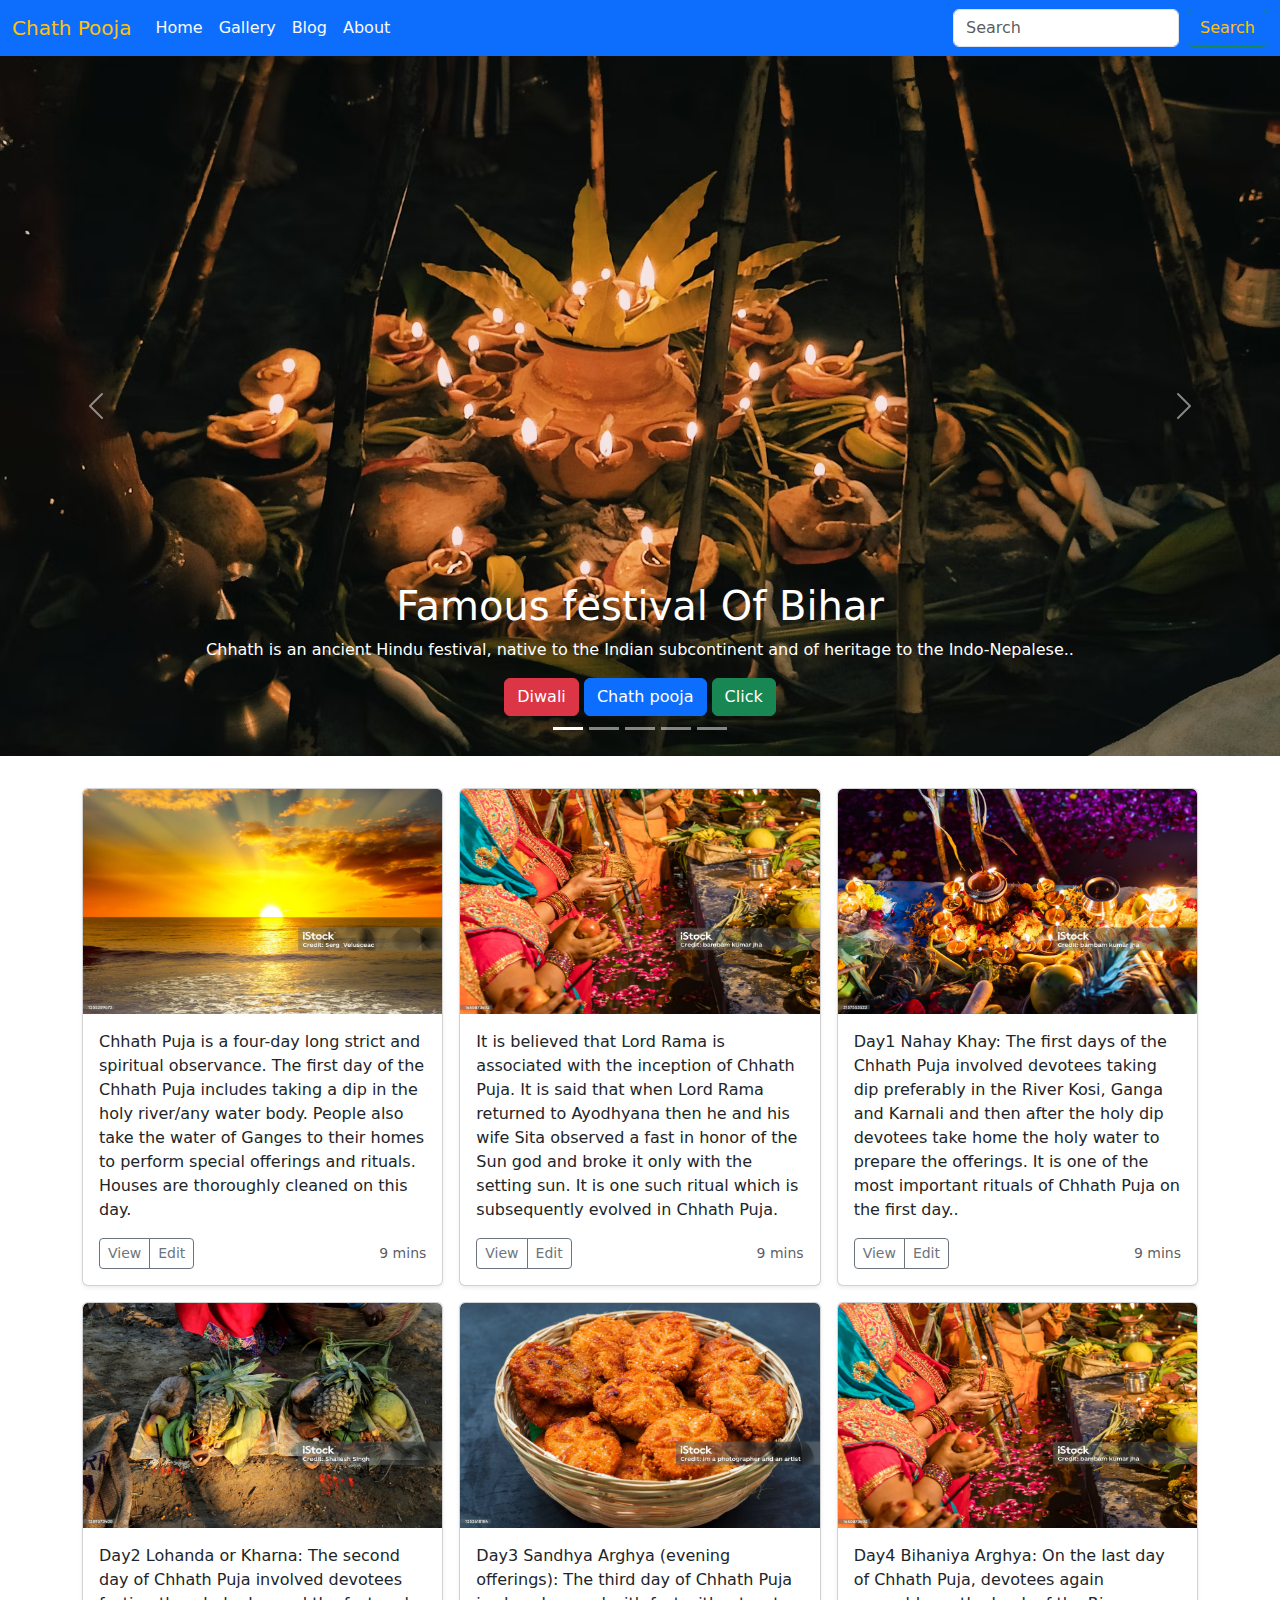
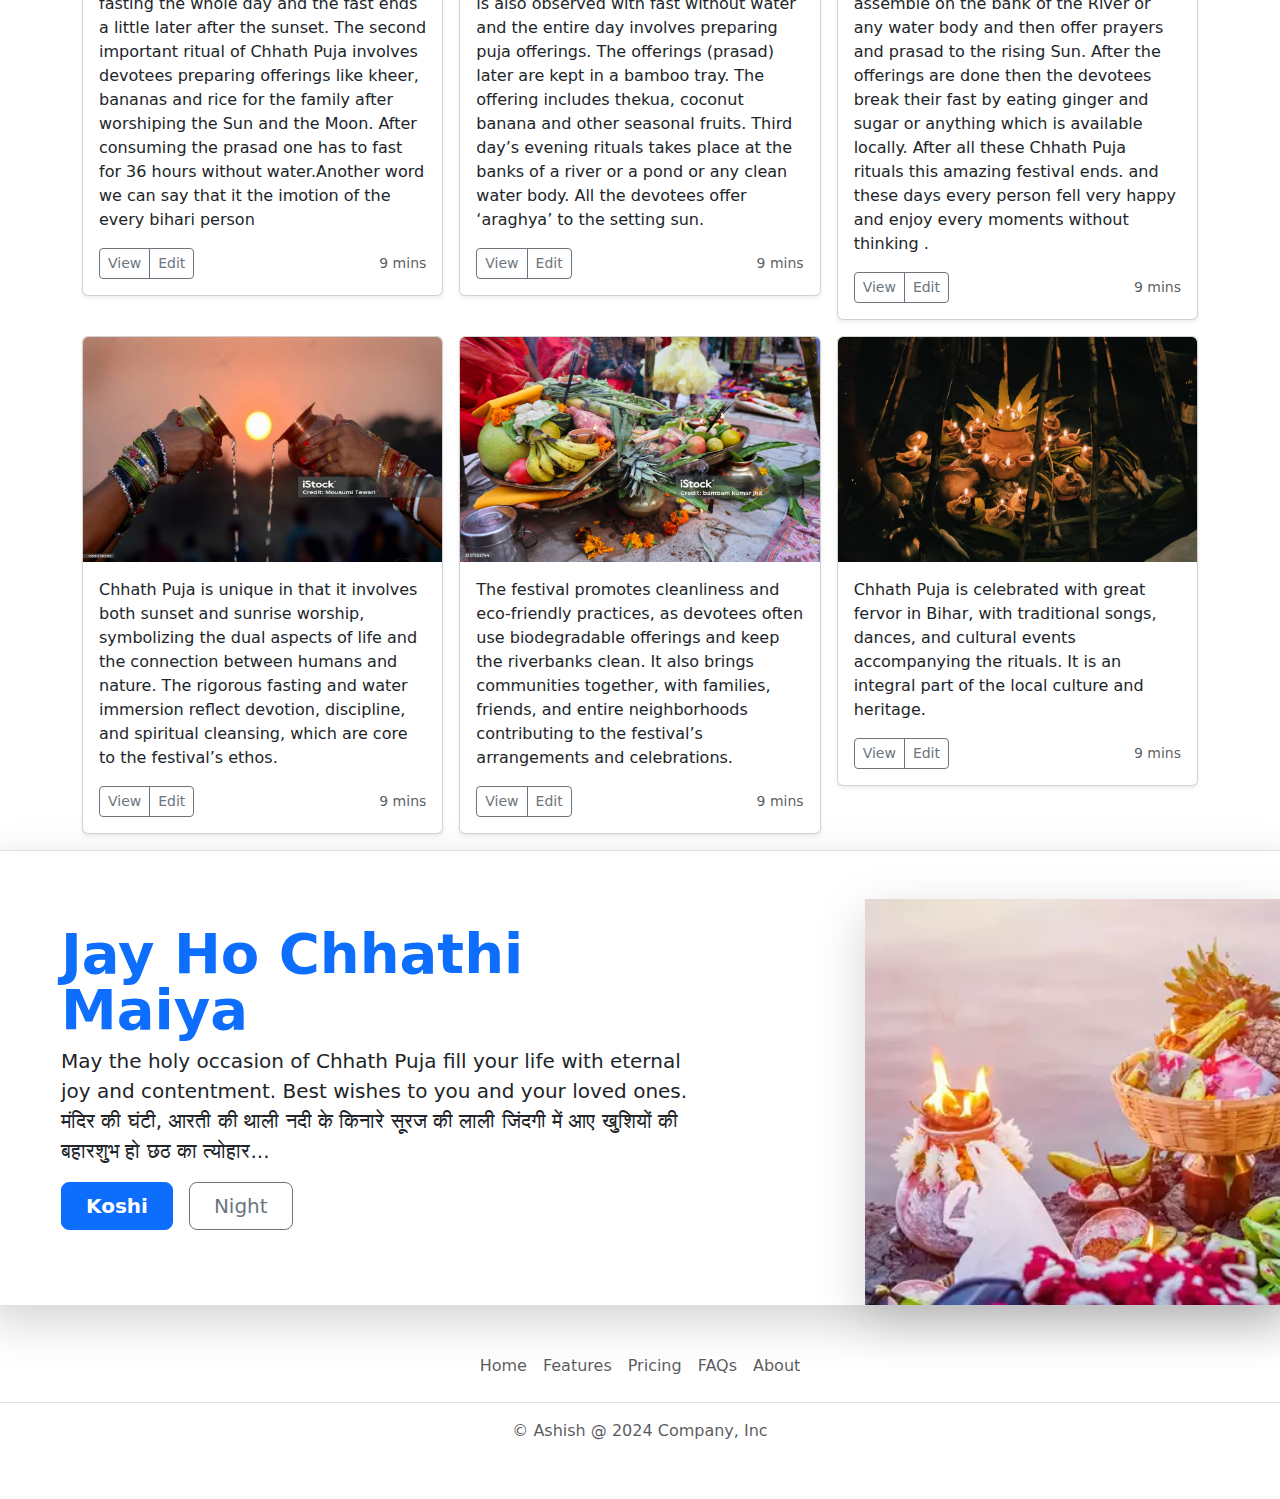
<file: index.html>
<!doctype html>
<html lang="en">

<head>
    <meta charset="utf-8">
    <meta name="viewport" content="width=device-width, initial-scale=1">
    <title>Chhth Pooja</title>
    <link href="https://cdn.jsdelivr.net/npm/bootstrap@5.3.3/dist/css/bootstrap.min.css" rel="stylesheet"
        integrity="sha384-QWTKZyjpPEjISv5WaRU9OFeRpok6YctnYmDr5pNlyT2bRjXh0JMhjY6hW+ALEwIH" crossorigin="anonymous">
    <link rel="stylesheet" href="style.css">
</head>

<body>
    <nav class="navbar navbar-expand-lg  bg-primary ">
        <div class="container-fluid  ">
            <a class="navbar-brand text-warning" href="#">Chath Pooja</a>
            <button class="navbar-toggler" type="button" data-bs-toggle="collapse"
                data-bs-target="#navbarSupportedContent" aria-controls="navbarSupportedContent" aria-expanded="false"
                aria-label="Toggle navigation">
                <span class="navbar-toggler-icon"></span>
            </button>
            <div class="collapse navbar-collapse" id="navbarSupportedContent">
                <ul class="navbar-nav me-auto mb-2 mb-lg-0">
                    <li class="nav-item">
                        <a class="nav-link active text-light " aria-current="page" href="#">Home</a>
                    </li>
                    <li class="nav-item">
                        <a class="nav-link text-light " href="gallery.html">Gallery</a>
                    </li>
                    <li class="nav-item">
                        <a class="nav-link text-light " href="#">Blog</a>
                    </li>
                    <li class="nav-item">
                        <a class="nav-link text-light " href="about.html">About</a>
                    </li>


                </ul>
                <form class="d-flex" role="search">
                    <input class="form-control me-2" type="search" placeholder="Search" aria-label="Search">
                    <button class="btn btn-outline-success text-warning" type="submit">Search</button>
                </form>
            </div>
        </div>
    </nav>


    <div id="carouselExampleCaptions" class="carousel slide">
        <div class="carousel-indicators">
            <button type="button" data-bs-target="#carouselExampleCaptions" data-bs-slide-to="0" class="active"
                aria-current="true" aria-label="Slide 1"></button>
            <button type="button" data-bs-target="#carouselExampleCaptions" data-bs-slide-to="1"
                aria-label="Slide 2"></button>
            <button type="button" data-bs-target="#carouselExampleCaptions" data-bs-slide-to="2"
                aria-label="Slide 3"></button>
            <button type="button" data-bs-target="#carouselExampleCaptions" data-bs-slide-to="3"
                aria-label="Slide 4"></button>
            <button type="button" data-bs-target="#carouselExampleCaptions" data-bs-slide-to="4"
                aria-label="Slide 5"></button>
        </div>

        <div class="carousel-inner">
            <div class="carousel-item active">
                <img src="Koshi.avif" class="d-block w-100" alt="..." width="400" height="700">
                <div class="carousel-caption d-none d-md-block">
                    <h1>Famous festival Of Bihar</h1>
                    <p>Chhath is an ancient Hindu festival, native to the Indian subcontinent and of heritage to the
                        Indo-Nepalese..</p>
                    <button class="btn btn-danger">Diwali</button>
                    <button class="btn btn-primary">Chath pooja</button>
                    <button class="btn btn-success">Click</button>
                </div>

            </div>

            <div class="carousel-item">
                <img src="Chath_pooja7.avif" class="d-block w-100" alt="..." width="400" height="700">
                <div class="carousel-caption d-none d-md-block">
                    <h1>Famous festival Of Bihar</h1>
                    <p>Chhath is an ancient Hindu festival, native to the Indian subcontinent and of heritage to the
                        Indo-Nepalese.</p>
                </div>
            </div>
            <div class="carousel-item">
                <img src="sun_rise.jpg" class="d-block w-100" alt="..." width="400" height="700">
                <div class="carousel-caption d-none d-md-block">
                    <h1>Famous festival Of Bihar</h1>
                    <p>Chhath is an ancient Hindu festival, native to the Indian subcontinent and of heritage to the
                        Indo-Nepalese.</p>
                </div>
            </div>
            <div class="carousel-item">
                <img src="Thekuaa.jpg" class="d-block w-100" alt="..." width="400" height="700">
                <div class="carousel-caption d-none d-md-block">
                    <h1>Famous festival Of Bihar</h1>
                    <p>Chhath is an ancient Hindu festival, native to the Indian subcontinent and of heritage to the
                        Indo-Nepalese..</p>
                </div>
            </div>
            <div class="carousel-item">
                <img src="Chath_pooja4.avif" class="d-block w-100" alt="..." width="400" height="700">
                <div class="carousel-caption d-none d-md-block">
                    <h1>Famous festival Of Bihar</h1>
                    <p>Chhath is an ancient Hindu festival, native to the Indian subcontinent and of heritage to the
                        Indo-Nepalese..</p>
                </div>
            </div>
            <div class="carousel-item">
                <img src="Chath_pooja2.avif" class="d-block w-100" alt="..." width="400" height="700">
                <div class="carousel-caption d-none d-md-block">
                    <h1>Famous festival Of Bihar</h1>
                    <p>Chhath is an ancient Hindu festival, native to the Indian subcontinent and of heritage to the
                        Indo-Nepalese..</p>
                </div>
            </div>
        </div>
        <button class="carousel-control-prev" type="button" data-bs-target="#carouselExampleCaptions"
            data-bs-slide="prev">
            <span class="carousel-control-prev-icon" aria-hidden="true"></span>
            <span class="visually-hidden">Previous</span>
        </button>
        <button class="carousel-control-next" type="button" data-bs-target="#carouselExampleCaptions"
            data-bs-slide="next">
            <span class="carousel-control-next-icon" aria-hidden="true"></span>
            <span class="visually-hidden">Next</span>
        </button>
    </div>

    <div class="container">
        <div class="row row-cols-1 row-cols-sm-2 row-cols-md-3 g-3 my-3">
            <div class="col">
                <div class="card shadow-sm" id="picture1">
                    <img class="bd-placeholder-img card-img-top" width="100%" height="225" src="sun_rise.jpg">

                    <div class="card-body">
                        <p class="card-text">Chhath Puja is a four-day long strict and spiritual observance. The first
                            day of the Chhath Puja includes taking a dip in the holy river/any water body. People also
                            take the water of Ganges to their homes to perform special offerings and rituals. Houses are
                            thoroughly cleaned on this day. </p>
                        <div class="d-flex justify-content-between align-items-center">
                            <div class="btn-group">
                                <button type="button" class="btn btn-sm btn-outline-secondary">View</button>
                                <button type="button" class="btn btn-sm btn-outline-secondary">Edit</button>
                            </div>
                            <small class="text-body-secondary">9 mins</small>
                        </div>
                    </div>
                </div>
            </div>
            <div class="col">
                <div class="card shadow-sm " id="picture1">
                    <img class="bd-placeholder-img card-img-top" width="100%" height="225" src="Chath_pooja2.avif">

                    <div class="card-body">
                        <p class="card-text">It is believed that Lord Rama is associated with the inception of Chhath
                            Puja. It is said that when Lord Rama returned to Ayodhyana then he and his wife Sita
                            observed a fast in honor of the Sun god and broke it only with the setting sun. It is one
                            such ritual which is subsequently evolved in Chhath Puja.</p>
                        <div class="d-flex justify-content-between align-items-center">
                            <div class="btn-group">
                                <button type="button" class="btn btn-sm btn-outline-secondary">View</button>
                                <button type="button" class="btn btn-sm btn-outline-secondary">Edit</button>
                            </div>
                            <small class="text-body-secondary">9 mins</small>
                        </div>
                    </div>
                </div>
            </div>
            <div class="col">
                <div class="card shadow-sm" id="picture1">
                    <img class="bd-placeholder-img card-img-top" width="100%" height="225" src="Chath_pooja3.avif">

                    <div class="card-body">
                        <p class="card-text">Day1

                            Nahay Khay: The first days of the Chhath Puja involved devotees taking dip preferably in the
                            River Kosi, Ganga and Karnali and then after the holy dip devotees take home the holy water
                            to prepare the offerings. It is one of the most important rituals of Chhath Puja on the
                            first day..</p>
                        <div class="d-flex justify-content-between align-items-center">
                            <div class="btn-group">
                                <button type="button" class="btn btn-sm btn-outline-secondary">View</button>
                                <button type="button" class="btn btn-sm btn-outline-secondary">Edit</button>
                            </div>
                            <small class="text-body-secondary">9 mins</small>
                        </div>
                    </div>
                </div>
            </div>

            <div class="col">
                <div class="card shadow-sm" id="picture1">
                    <img class="bd-placeholder-img card-img-top" width="100%" height="225" src="Chath_pooja4.avif">

                    <div class="card-body">
                        <p class="card-text">Day2

                            Lohanda or Kharna: The second day of Chhath Puja involved devotees fasting the whole day and
                            the fast ends a little later after the sunset. The second important ritual of Chhath Puja
                            involves devotees preparing offerings like kheer, bananas and rice for the family after
                            worshiping the Sun and the Moon. After consuming the prasad one has to fast for 36 hours
                            without water.Another word we can say that it the imotion of the every bihari person</p>
                        <div class="d-flex justify-content-between align-items-center">
                            <div class="btn-group">
                                <button type="button" class="btn btn-sm btn-outline-secondary">View</button>
                                <button type="button" class="btn btn-sm btn-outline-secondary">Edit</button>
                            </div>
                            <small class="text-body-secondary">9 mins</small>
                        </div>
                    </div>
                </div>
            </div>
            <div class="col">
                <div class="card shadow-sm" id="picture1">
                    <img class="bd-placeholder-img card-img-top" width="100%" height="225" src="Chath_pooja5.avif">

                    <div class="card-body">
                        <p class="card-text">Day3

                            Sandhya Arghya (evening offerings): The third day of Chhath Puja is also observed with fast
                            without water and the entire day involves preparing puja offerings. The offerings (prasad)
                            later are kept in a bamboo tray. The offering includes thekua, coconut banana and other
                            seasonal fruits. Third day’s evening rituals takes place at the banks of a river or a pond
                            or any clean water body. All the devotees offer ‘araghya’ to the setting sun.</p>
                        <div class="d-flex justify-content-between align-items-center">
                            <div class="btn-group">
                                <button type="button" class="btn btn-sm btn-outline-secondary">View</button>
                                <button type="button" class="btn btn-sm btn-outline-secondary">Edit</button>
                            </div>
                            <small class="text-body-secondary">9 mins</small>
                        </div>
                    </div>
                </div>
            </div>
            <div class="col">
                <div class="card shadow-sm" id="picture1">
                    <img class="bd-placeholder-img card-img-top" width="100%" height="225" src="Chath_pooja6.avif">

                    <div class="card-body">
                        <p class="card-text">Day4

                            Bihaniya Arghya: On the last day of Chhath Puja, devotees again assemble on the bank of the
                            River or any water body and then offer prayers and prasad to the rising Sun. After the
                            offerings are done then the devotees break their fast by eating ginger and sugar or anything
                            which is available locally. After all these Chhath Puja rituals this amazing festival ends.
                            and these days every person fell very happy and enjoy every moments without thinking .
                        </p>
                        <div class="d-flex justify-content-between align-items-center">
                            <div class="btn-group">
                                <button type="button" class="btn btn-sm btn-outline-secondary">View</button>
                                <button type="button" class="btn btn-sm btn-outline-secondary">Edit</button>
                            </div>
                            <small class="text-body-secondary">9 mins</small>
                        </div>
                    </div>
                </div>
            </div>

            <div class="col">
                <div class="card shadow-sm" id="picture1">
                    <img class="bd-placeholder-img card-img-top" width="100%" height="225" src="Chath_pooja7.avif">

                    <div class="card-body">
                        <p class="card-text">Chhath Puja is unique in that it involves both sunset and sunrise worship,
                            symbolizing the dual aspects of life and the connection between humans and nature. The
                            rigorous fasting and water immersion reflect devotion, discipline, and spiritual cleansing,
                            which are core to the festival’s ethos.</p>
                        <div class="d-flex justify-content-between align-items-center">
                            <div class="btn-group">
                                <button type="button" class="btn btn-sm btn-outline-secondary">View</button>
                                <button type="button" class="btn btn-sm btn-outline-secondary">Edit</button>
                            </div>
                            <small class="text-body-secondary">9 mins</small>
                        </div>
                    </div>
                </div>
            </div>
            <div class="col">
                <div class="card shadow-sm" id="picture1">
                    <img class="bd-placeholder-img card-img-top" width="100%" height="225" src="Chath_pooja8.avif">

                    <div class="card-body">
                        <p class="card-text">The festival promotes cleanliness and eco-friendly practices, as devotees
                            often use biodegradable offerings and keep the riverbanks clean. It also brings communities
                            together, with families, friends, and entire neighborhoods contributing to the festival’s
                            arrangements and celebrations.</p>
                        <div class="d-flex justify-content-between align-items-center">
                            <div class="btn-group">
                                <button type="button" class="btn btn-sm btn-outline-secondary">View</button>
                                <button type="button" class="btn btn-sm btn-outline-secondary">Edit</button>
                            </div>
                            <small class="text-body-secondary">9 mins</small>
                        </div>
                    </div>
                </div>
            </div>
            <div class="col">
                <div class="card shadow-sm" id="picture1">
                    <img class="bd-placeholder-img card-img-top" width="100%" height="225" src="Koshi.avif">

                    <div class="card-body">
                        <p class="card-text">Chhath Puja is celebrated with great fervor in Bihar, with traditional
                            songs, dances, and cultural events accompanying the rituals. It is an integral part of the
                            local culture and heritage.</p>
                        <div class="d-flex justify-content-between align-items-center">
                            <div class="btn-group">
                                <button type="button" class="btn btn-sm btn-outline-secondary">View</button>
                                <button type="button" class="btn btn-sm btn-outline-secondary">Edit</button>
                            </div>
                            <small class="text-body-secondary">9 mins</small>
                        </div>
                    </div>
                </div>
            </div>
        </div>
    </div>
    <div class="row p-4 pb-0 pe-lg-0 pt-lg-5 align-items-center rounded-3 border shadow-lg">
        <div class="col-lg-7 p-3 p-lg-5 pt-lg-3">
            <h1 class="display-4 fw-bold lh-1  text-primary">Jay Ho Chhathi Maiya</h1>
            <p class="lead">May the holy occasion of Chhath Puja fill your life with eternal joy and contentment. Best
                wishes to you and your loved ones.<br>
                मंदिर की घंटी, आरती की थाली

                नदी के किनारे सूरज की लाली

                जिंदगी में आए खुशियों की बहारशुभ हो छठ का त्योहार...</p>
            <div class="d-grid gap-2 d-md-flex justify-content-md-start mb-4 mb-lg-3">
                <button type="button" class="btn btn-primary btn-lg px-4 me-md-2 fw-bold">Koshi</button>
                <button type="button" class="btn btn-outline-secondary btn-lg px-4">Night</button>
            </div>
        </div>
        <div class="col-lg-4 offset-lg-1 p-0 overflow-hidden shadow-lg">
            <img class="rounded-lg-3" src="chathmata.webp" alt="" width="720">
        </div>
    </div>

    <!-- for footer -->

    <footer class="py-3 my-4">
        <ul class="nav justify-content-center border-bottom pb-3 mb-3">
            <li class="nav-item"><a href="#" class="nav-link px-2 text-body-secondary">Home</a></li>
            <li class="nav-item"><a href="#" class="nav-link px-2 text-body-secondary">Features</a></li>
            <li class="nav-item"><a href="#" class="nav-link px-2 text-body-secondary">Pricing</a></li>
            <li class="nav-item"><a href="#" class="nav-link px-2 text-body-secondary">FAQs</a></li>
            <li class="nav-item"><a href="#" class="nav-link px-2 text-body-secondary">About</a></li>
        </ul>
        <p class="text-center text-body-secondary">© Ashish @ 2024 Company, Inc</p>
    </footer>


    <script src="https://cdn.jsdelivr.net/npm/bootstrap@5.3.3/dist/js/bootstrap.bundle.min.js"
        integrity="sha384-YvpcrYf0tY3lHB60NNkmXc5s9fDVZLESaAA55NDzOxhy9GkcIdslK1eN7N6jIeHz"
        crossorigin="anonymous"></script>
</body>

</html>
</file>
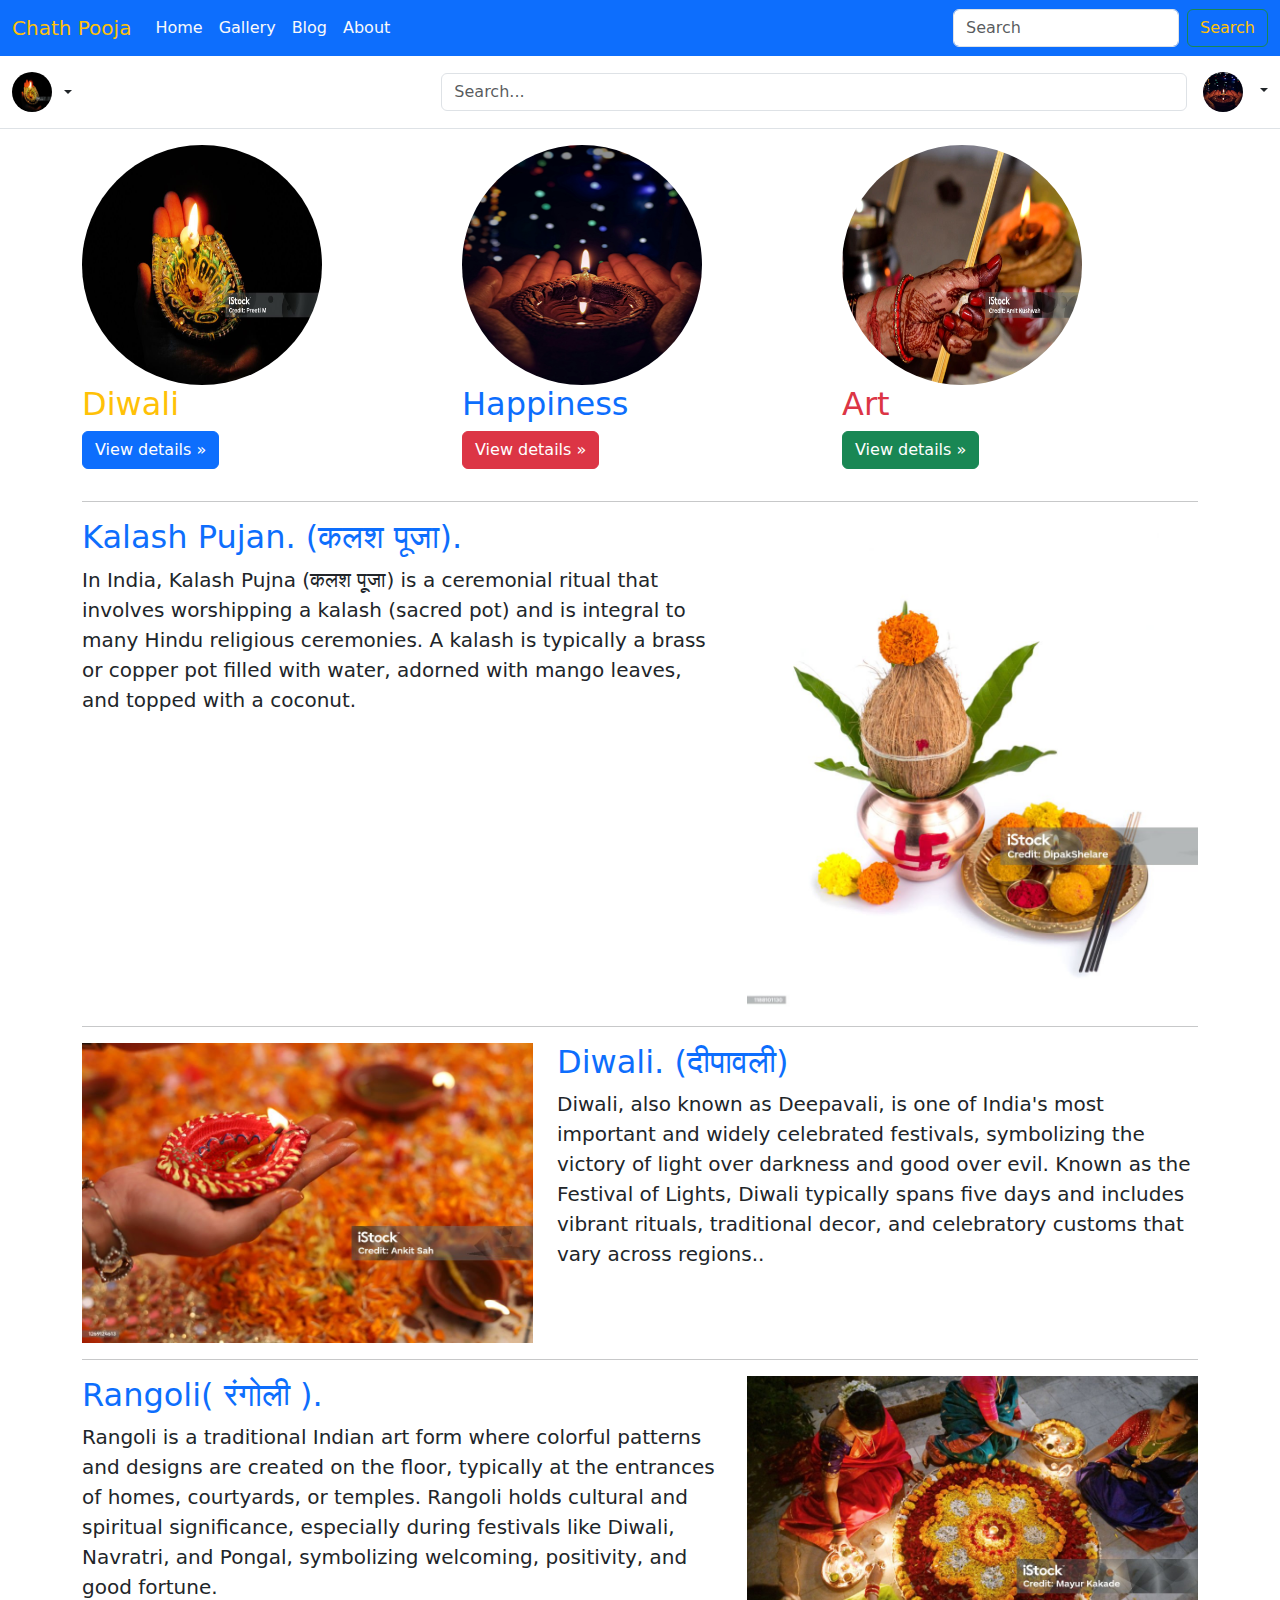
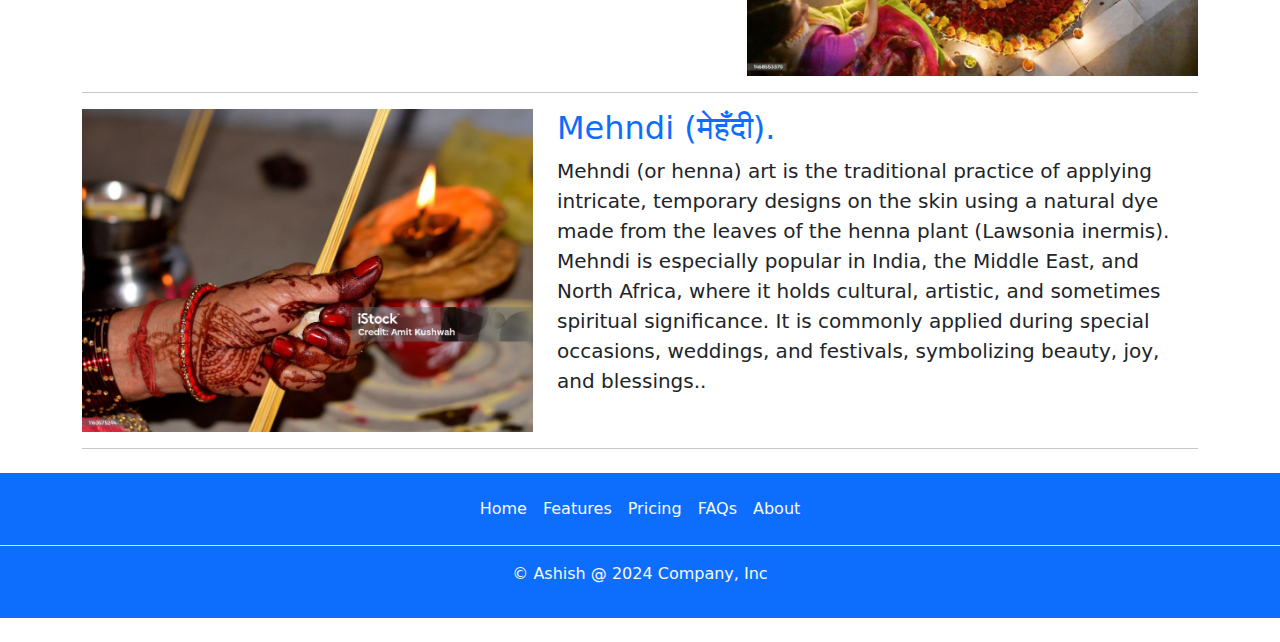
<file: about.html>
<!doctype html>
<html lang="en">

<head>
    <meta charset="utf-8">
    <meta name="viewport" content="width=device-width, initial-scale=1">
    <title>About-page</title>
    <link href="https://cdn.jsdelivr.net/npm/bootstrap@5.3.3/dist/css/bootstrap.min.css" rel="stylesheet"
        integrity="sha384-QWTKZyjpPEjISv5WaRU9OFeRpok6YctnYmDr5pNlyT2bRjXh0JMhjY6hW+ALEwIH" crossorigin="anonymous">
        <link rel="stylesheet" href="style.css">
</head>

<body>
    <nav class="navbar navbar-expand-lg  bg-primary ">
        <div class="container-fluid ">
            <a class="navbar-brand text-warning" href="#">Chath Pooja</a>
            <button class="navbar-toggler" type="button" data-bs-toggle="collapse"
                data-bs-target="#navbarSupportedContent" aria-controls="navbarSupportedContent" aria-expanded="false"
                aria-label="Toggle navigation">
                <span class="navbar-toggler-icon"></span>
            </button>
            <div class="collapse navbar-collapse" id="navbarSupportedContent">
                <ul class="navbar-nav me-auto mb-2 mb-lg-0">
                    <li class="nav-item">
                        <a class="nav-link text-light " aria-current="page" href="index.html">Home</a>
                    </li>
                    <li class="nav-item">
                        <a class="nav-link text-light " href="gallery.html">Gallery</a>
                    </li>
                    <li class="nav-item">
                        <a class="nav-link text-light" href="#">Blog</a>
                    </li>
                    <li class="nav-item">
                        <a class="nav-link active text-light" href="#">About</a>
                    </li>


                </ul>
                <form class="d-flex" role="search">
                    <input class="form-control me-2" type="search" placeholder="Search" aria-label="Search">
                    <button class="btn btn-outline-success text-warning" type="submit">Search</button>
                </form>
            </div>
        </div>
    </nav>

    <header class="py-3 mb-3 border-bottom">
        <div class="container-fluid d-grid gap-3 align-items-center" style="grid-template-columns: 1fr 2fr;">
            <div class="dropdown">
                <a href="#"
                    class="d-flex align-items-center col-lg-4 mb-2 mb-lg-0 link-dark text-decoration-none dropdown-toggle"
                    id="dropdownNavLink" data-bs-toggle="dropdown" aria-expanded="false">
                    <img src="deep1.jpg" class="bi me-2 rounded-circle" width="40" height="40">

                </a>
                <ul class="dropdown-menu text-small shadow" aria-labelledby="dropdownNavLink">
                    <li><a class="dropdown-item active" href="#" aria-current="page">Overview</a></li>
                    <li><a class="dropdown-item" href="#">Diwali</a></li>
                    <li><a class="dropdown-item" href="#">Chath Pooja</a></li>
                    <li><a class="dropdown-item" href="#">Friends</a></li>
                    <li>
                        <hr class="dropdown-divider">
                    </li>
                    <li><a class="dropdown-item" href="#">Contact</a></li>
                    <li><a class="dropdown-item" href="#">Memories</a></li>
                </ul>
            </div>

            <div class="d-flex align-items-center">
                <form class="w-100 me-3">
                    <input type="search" class="form-control" placeholder="Search..." aria-label="Search">
                </form>

                <div class="flex-shrink-0 dropdown">
                    <a href="#" class="d-block link-dark text-decoration-none dropdown-toggle" id="dropdownUser2"
                        data-bs-toggle="dropdown" aria-expanded="false">
                        <img src="deep2.jpg" class="bi me-2 rounded-circle" width="40" height="40">
                    </a>
                    <ul class="dropdown-menu text-small shadow" aria-labelledby="dropdownUser2">
                        <li><a class="dropdown-item" href="#">New project...</a></li>
                        <li><a class="dropdown-item" href="#">Settings</a></li>
                        <li><a class="dropdown-item" href="#">Profile</a></li>
                        <li>
                            <hr class="dropdown-divider">
                        </li>
                        <li><a class="dropdown-item" href="#">Sign out</a></li>
                    </ul>
                </div>
            </div>
        </div>
    </header>


    <div class="container marketing">

        <!-- Three columns of text below the carousel -->
        <div class="row">
            <div class="col-lg-4" id="picture1">
                <img class="bd-placeholder-img rounded-circle" src="deep1.jpg" width="240" height="240">

                <h2 class="text-warning">Diwali</h2>

                <p><a class="btn btn-primary" href="#">View details »</a></p>
            </div><!-- /.col-lg-4 -->
            <div class="col-lg-4">
                <img class="bd-placeholder-img rounded-circle" src="deep2.jpg" width="240" height="240">



                <h2 class="text-primary">Happiness</h2>

                <p><a class="btn btn-danger" href="#">View details »</a></p>
            </div><!-- /.col-lg-4 -->
            <div class="col-lg-4">
                <img class="bd-placeholder-img rounded-circle" src="istockphoto-1163575244-1024x1024.jpg" width="240"
                    height="240">


                <h2 class="text-danger">Art</h2>

                <p><a class="btn btn-success" href="#">View details »</a></p>
            </div><!-- /.col-lg-4 -->
        </div><!-- /.row -->


        <!-- START THE FEATURETTES -->

        <hr class="featurette-divider">

        <div class="row featurette">
            <div class="col-md-7">
                <h2 class="featurette-heading text-primary">Kalash Pujan. <span class="text-primary">(कलश पूजा).</span>
                </h2>
                <p class="lead">In India, Kalash Pujna (कलश पूजा) is a ceremonial ritual that involves worshipping a
                    kalash (sacred pot) and is integral to many Hindu religious ceremonies. A kalash is typically a
                    brass or copper pot filled with water, adorned with mango leaves, and topped with a coconut.</p>
            </div>
            <div class="col-md-5">

                <img src="istockphoto-1188101130-1024x1024.jpg"
                    class="bd-placeholder-img bd-placeholder-img-lg featurette-image img-fluid mx-auto" width="500"
                    height="500">

            </div>
        </div>

        <hr class="featurette-divider">

        <div class="row featurette">
            <div class="col-md-7 order-md-2">
                <h2 class="featurette-heading text-primary">Diwali. <span class="text-primary">(दीपावली)</span></h2>
                <p class="lead">Diwali, also known as Deepavali, is one of India's most important and widely celebrated
                    festivals, symbolizing the victory of light over darkness and good over evil. Known as the Festival
                    of Lights, Diwali typically spans five days and includes vibrant rituals, traditional decor, and
                    celebratory customs that vary across regions..</p>
            </div>
            <div class="col-md-5 order-md-1">
                <img src="istockphoto-1269124613-1024x1024.jpg"
                    class="bd-placeholder-img bd-placeholder-img-lg featurette-image img-fluid mx-auto" width="500"
                    height="500">

            </div>
        </div>

        <hr class="featurette-divider">

        <div class="row featurette">
            <div class="col-md-7">
                <h2 class="featurette-heading text-primary">Rangoli<span class="text-primary">( रंगोली ).</span></h2>
                <p class="lead">Rangoli is a traditional Indian art form where colorful patterns and designs are created
                    on the floor, typically at the entrances of homes, courtyards, or temples. Rangoli holds cultural
                    and spiritual significance, especially during festivals like Diwali, Navratri, and Pongal,
                    symbolizing welcoming, positivity, and good fortune.</p>
            </div>
            <div class="col-md-5">
                <img src="istockphoto-1468553370-1024x1024.jpg"
                    class="bd-placeholder-img bd-placeholder-img-lg featurette-image img-fluid mx-auto" width="500"
                    height="500">

            </div>
        </div>

        <hr class="featurette-divider">

        <div class="row featurette">
            <div class="col-md-7 order-md-2">
                <h2 class="featurette-heading text-primary">Mehndi <span class="text-primary">(मेहँदी).</span></h2>
                <p class="lead">Mehndi (or henna) art is the traditional practice of applying intricate, temporary
                    designs on the skin using a natural dye made from the leaves of the henna plant (Lawsonia inermis).
                    Mehndi is especially popular in India, the Middle East, and North Africa, where it holds cultural,
                    artistic, and sometimes spiritual significance. It is commonly applied during special occasions,
                    weddings, and festivals, symbolizing beauty, joy, and blessings..</p>
            </div>
            <div class="col-md-5 order-md-1">
                <img src="istockphoto-1163575244-1024x1024.jpg"
                    class="bd-placeholder-img bd-placeholder-img-lg featurette-image img-fluid mx-auto" width="500"
                    height="500">

            </div>
        </div>

        <hr class="featurette-divider">

        <!-- /END THE FEATURETTES -->

    </div>

    <footer class="py-3 my-4 bg-primary">
        <ul class="nav justify-content-center border-bottom pb-3 mb-3">
            <li class="nav-item "><a href="#" class="nav-link px-2  text-light">Home</a></li>
            <li class="nav-item"><a href="#" class="nav-link px-2  text-light">Features</a></li>
            <li class="nav-item"><a href="#" class="nav-link px-2  text-light">Pricing</a></li>
            <li class="nav-item"><a href="#" class="nav-link px-2  text-light">FAQs</a></li>
            <li class="nav-item"><a href="#" class="nav-link px-2  text-light">About</a></li>
        </ul>
        <p class="text-center text-light bg-primary">© Ashish @ 2024 Company, Inc</p>
    </footer>

    <script src="https://cdn.jsdelivr.net/npm/bootstrap@5.3.3/dist/js/bootstrap.bundle.min.js"
        integrity="sha384-YvpcrYf0tY3lHB60NNkmXc5s9fDVZLESaAA55NDzOxhy9GkcIdslK1eN7N6jIeHz"
        crossorigin="anonymous"></script>
</body>

</html>
</file>
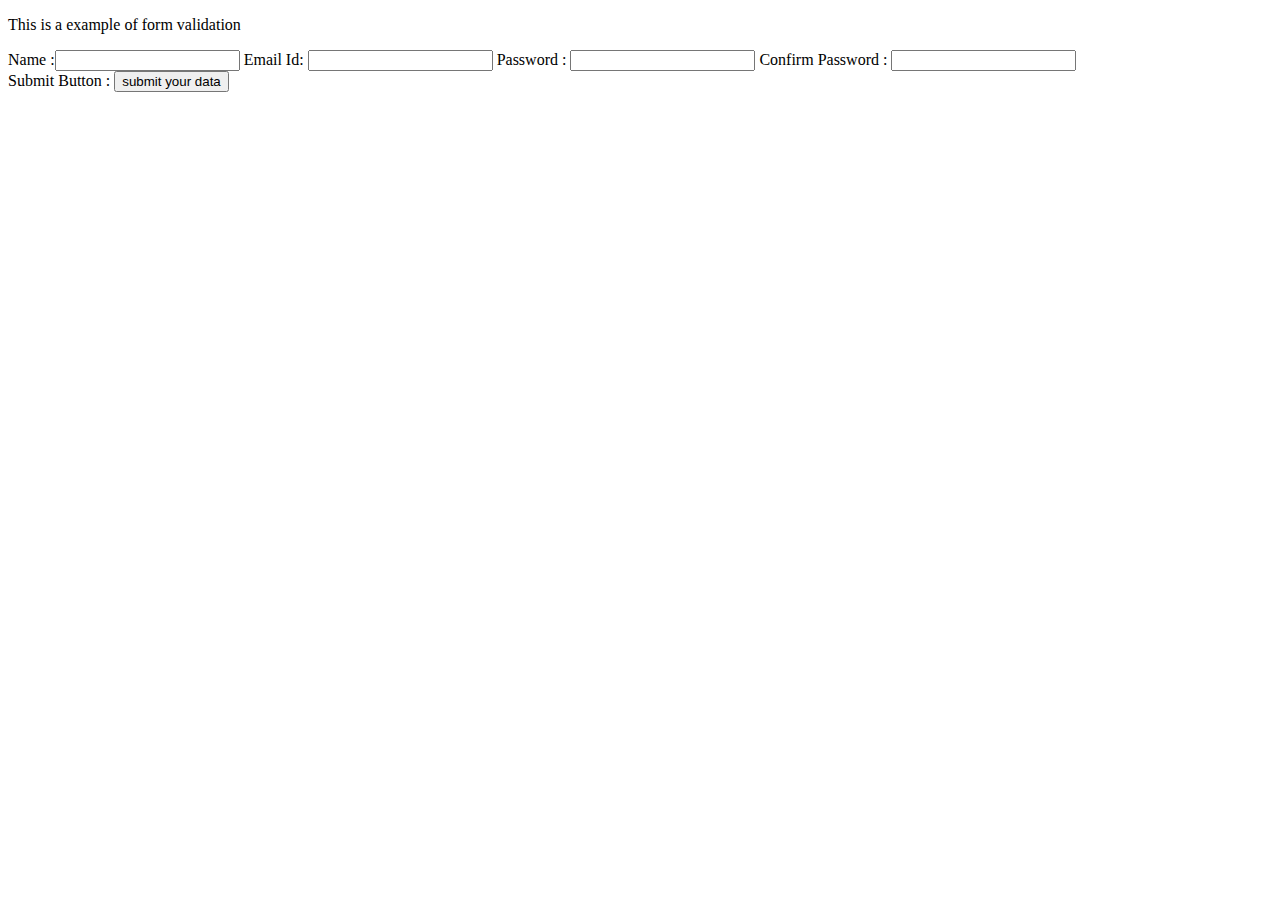
<file: form_validation.html>
<!DOCTYPE html>
<html lang="en">

<head>
    <meta charset="UTF-8">
    <meta name="viewport" content="width=device-width, initial-scale=1.0">
    <title>form validation</title>
</head>

<body>
    <p>This is a example of form validation</p>
    <form onsubmit="data()">
            Name :<input type="text" id="n1">
    Email Id: <input type="text" id="n2">
    Password : <input type="password" id="n3">
    Confirm Password : <input type="password" id="n4"><br>
    Submit Button : <input type="button" value="submit your data" id="n5">
    </form>



    <script>
        function data() {


            var a = document.getElementById("n1").value;
            var b = document.getElementById("n2").value;
            var c = document.getElementById("n3").value;
            var d = document.getElementById("n4").value;

            if (a == " " || b == " " || c == " " || d == " ") {
                alert("all field is required");
            }
        }

    </script>

</body>

</html>
</file>
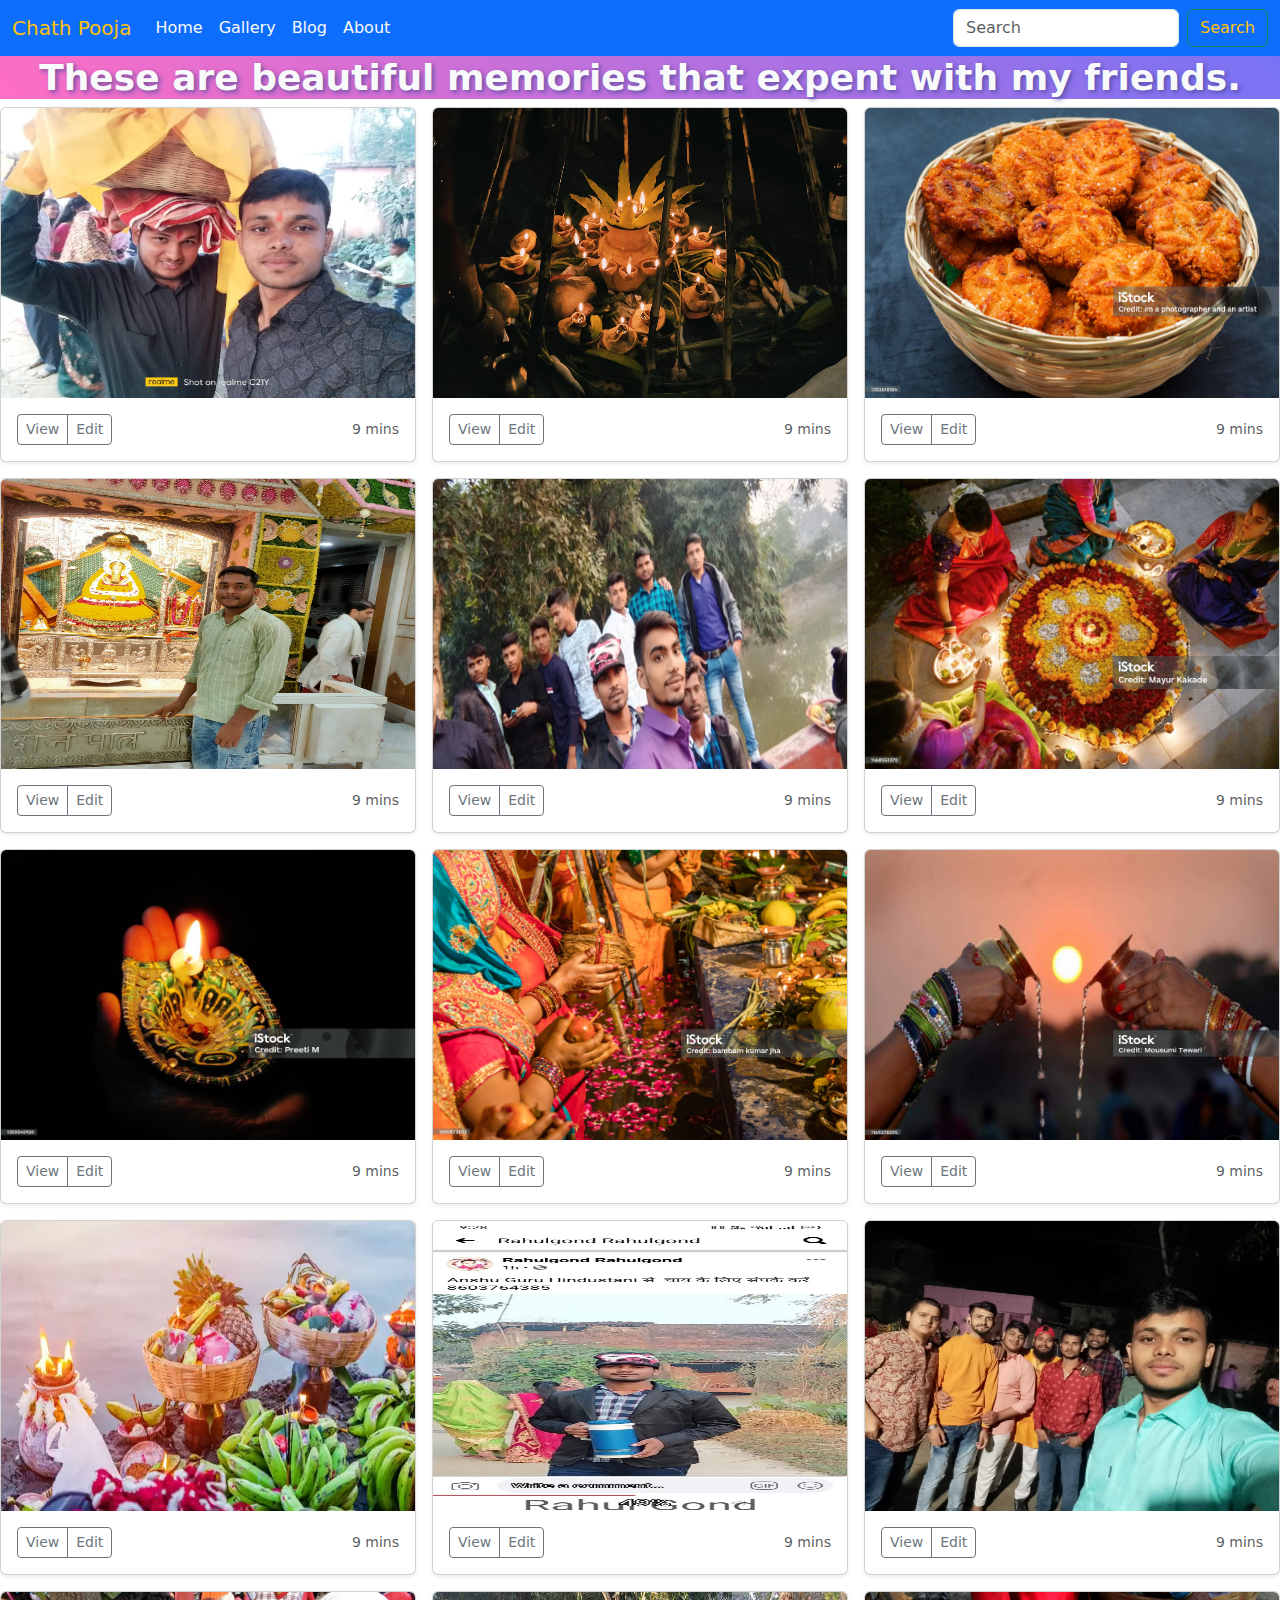
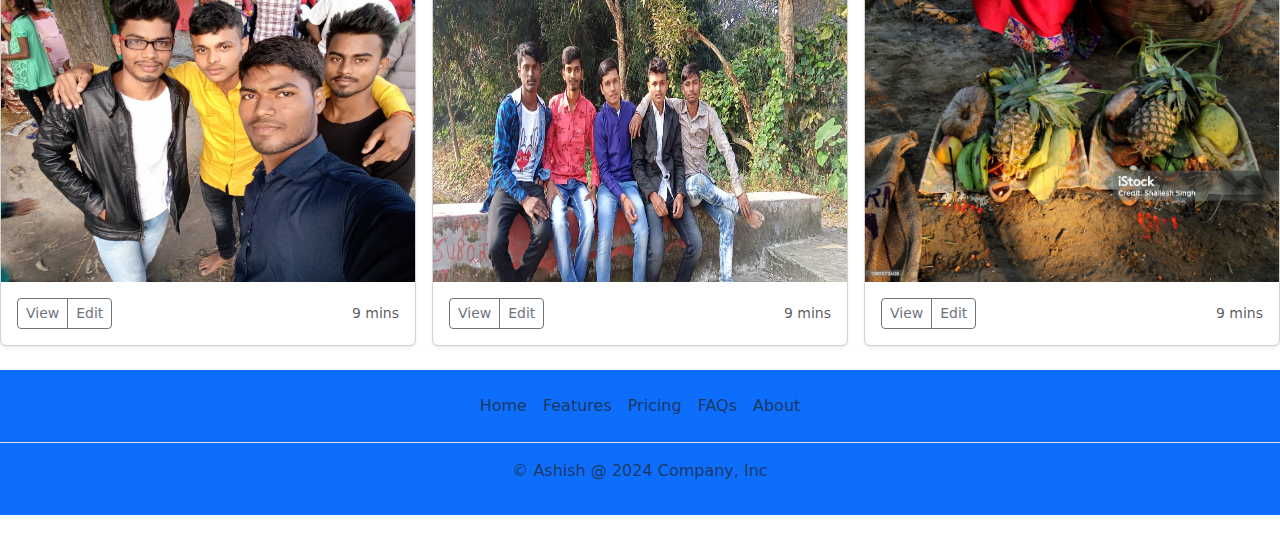
<file: gallery.html>
<!doctype html>
<html lang="en">

<head>
    <meta charset="utf-8">
    <meta name="viewport" content="width=device-width, initial-scale=1">
    <meta name="description" content=" Ashish  Is a full stack  Web Developer.">
    <title>Gallery</title>
    <link href="https://cdn.jsdelivr.net/npm/bootstrap@5.3.3/dist/css/bootstrap.min.css" rel="stylesheet"
        integrity="sha384-QWTKZyjpPEjISv5WaRU9OFeRpok6YctnYmDr5pNlyT2bRjXh0JMhjY6hW+ALEwIH" crossorigin="anonymous">
        <link rel="stylesheet" href="style.css">
        
</head>

<body>
    <nav class="navbar navbar-expand-lg  bg-primary  ">
        <div class="container-fluid ">
            <a class="navbar-brand text-warning" href="#">Chath Pooja</a>
            <button class="navbar-toggler" type="button" data-bs-toggle="collapse"
                data-bs-target="#navbarSupportedContent" aria-controls="navbarSupportedContent" aria-expanded="false"
                aria-label="Toggle navigation">
                <span class="navbar-toggler-icon"></span>
            </button>
            <div class="collapse navbar-collapse" id="navbarSupportedContent">
                <ul class="navbar-nav me-auto mb-2 mb-lg-0">
                    <li class="nav-item">
                        <a class="nav-link active text-light" aria-current="page" href="index.html">Home</a>
                    </li>
                    <li class="nav-item">
                        <a class="nav-link text-light" href="#">Gallery</a>
                    </li>
                    <li class="nav-item">
                        <a class="nav-link text-light" href="#">Blog</a>
                    </li>
                    <li class="nav-item">
                        <a class="nav-link text-light" href="about.html">About</a>
                    </li>


                </ul>
                <form class="d-flex" role="search">
                    <input class="form-control me-2" type="search" placeholder="Search" aria-label="Search">
                    <button class="btn btn-outline-success text-warning" type="submit">Search</button>
                </form>
            </div>
        </div>
    </nav>

<h1 class="unique_text text-light">These are beautiful memories that expent with my friends.</h1>


    <div class="row row-cols-1 row-cols-sm-2 row-cols-md-3 g-3">
        <div class="col">
            <div class="card shadow-sm" id="picture1">
                <img src="My best friend.jpg" class="bd-placeholder-img card-img-top "  width="100%" height="290">
                
                <div class="card-body">
                    
                    <div class="d-flex justify-content-between align-items-center">
                        <div class="btn-group">
                            <button type="button" class="btn btn-sm btn-outline-secondary">View</button>
                            <button type="button" class="btn btn-sm btn-outline-secondary">Edit</button>
                        </div>
                        <small class="text-body-secondary">9 mins</small>
                    </div>
                </div>
            </div>
        </div>

        <div class="col">
            <div class="card shadow-sm" id="picture1">
                <img src="Koshi.avif" class="bd-placeholder-img card-img-top" width="100%" height="290">

                <div class="card-body">
                    
                    <div class="d-flex justify-content-between align-items-center">
                        <div class="btn-group">
                            <button type="button" class="btn btn-sm btn-outline-secondary">View</button>
                            <button type="button" class="btn btn-sm btn-outline-secondary">Edit</button>
                        </div>
                        <small class="text-body-secondary">9 mins</small>
                    </div>
                </div>
            </div>
        </div>
        <div class="col">
            <div class="card shadow-sm"id="picture1">
                <img src="Chath_pooja5.avif" class="bd-placeholder-img card-img-top" width="100%" height="290">

                <div class="card-body">
                    
                    <div class="d-flex justify-content-between align-items-center">
                        <div class="btn-group">
                            <button type="button" class="btn btn-sm btn-outline-secondary">View</button>
                            <button type="button" class="btn btn-sm btn-outline-secondary">Edit</button>
                        </div>
                        <small class="text-body-secondary">9 mins</small>
                    </div>
                </div>
            </div>
        </div>

        <div class="col">
            <div class="card shadow-sm"id="picture1">
                <img src="vnrs.jpg" class="bd-placeholder-img card-img-top" width="100%" height="290">
                
                <div class="card-body">
                    
                    <div class="d-flex justify-content-between align-items-center">
                        <div class="btn-group">
                            <button type="button" class="btn btn-sm btn-outline-secondary">View</button>
                            <button type="button" class="btn btn-sm btn-outline-secondary">Edit</button>
                        </div>
                        <small class="text-body-secondary">9 mins</small>
                    </div>
                </div>
            </div>
        </div>



        <div class="col">
            <div class="card shadow-sm" id="picture1">
                <img src="group2.jpg" class="bd-placeholder-img card-img-top" width="100%" height="290">

                <div class="card-body">
                    
                    <div class="d-flex justify-content-between align-items-center">
                        <div class="btn-group">
                            <button type="button" class="btn btn-sm btn-outline-secondary">View</button>
                            <button type="button" class="btn btn-sm btn-outline-secondary">Edit</button>
                        </div>
                        <small class="text-body-secondary">9 mins</small>
                    </div>
                </div>
            </div>
        </div>
        <div class="col">
            <div class="card shadow-sm"id="picture1">
                <img src="istockphoto-1468553370-1024x1024.jpg" class="bd-placeholder-img card-img-top" width="100%" height="290">

                <div class="card-body">
                    
                    <div class="d-flex justify-content-between align-items-center">
                        <div class="btn-group">
                            <button type="button" class="btn btn-sm btn-outline-secondary">View</button>
                            <button type="button" class="btn btn-sm btn-outline-secondary">Edit</button>
                        </div>
                        <small class="text-body-secondary">9 mins</small>
                    </div>
                </div>
            </div>
        </div>

        <div class="col">
            <div class="card shadow-sm"id="picture1">
                <img src="deep1.jpg" class="bd-placeholder-img card-img-top" width="100%" height="290">
                
                <div class="card-body">
                    
                    <div class="d-flex justify-content-between align-items-center">
                        <div class="btn-group">
                            <button type="button" class="btn btn-sm btn-outline-secondary">View</button>
                            <button type="button" class="btn btn-sm btn-outline-secondary">Edit</button>
                        </div>
                        <small class="text-body-secondary">9 mins</small>
                    </div>
                </div>
            </div>
        </div>

        <div class="col">
            <div class="card shadow-sm"id="picture1">
                <img src="Chath_pooja6.avif" class="bd-placeholder-img card-img-top" width="100%" height="290">
                
                <div class="card-body">
                    
                    <div class="d-flex justify-content-between align-items-center">
                        <div class="btn-group">
                            <button type="button" class="btn btn-sm btn-outline-secondary">View</button>
                            <button type="button" class="btn btn-sm btn-outline-secondary">Edit</button>
                        </div>
                        <small class="text-body-secondary">9 mins</small>
                    </div>
                </div>
            </div>
        </div>

        <div class="col">
            <div class="card shadow-sm"id="picture1">
                <img src="Chath_pooja7.avif" class="bd-placeholder-img card-img-top" width="100%" height="290">
                
                <div class="card-body">
                    
                    <div class="d-flex justify-content-between align-items-center">
                        <div class="btn-group">
                            <button type="button" class="btn btn-sm btn-outline-secondary">View</button>
                            <button type="button" class="btn btn-sm btn-outline-secondary">Edit</button>
                        </div>
                        <small class="text-body-secondary">9 mins</small>
                    </div>
                </div>
            </div>
        </div>

        <div class="col">
            <div class="card shadow-sm"id="picture1">
                <img src="chathmata.webp" class="bd-placeholder-img card-img-top" width="100%" height="290">

                <div class="card-body">
                    
                    <div class="d-flex justify-content-between align-items-center">
                        <div class="btn-group">
                            <button type="button" class="btn btn-sm btn-outline-secondary">View</button>
                            <button type="button" class="btn btn-sm btn-outline-secondary">Edit</button>
                        </div>
                        <small class="text-body-secondary">9 mins</small>
                    </div>
                </div>
            </div>
        </div>
        <div class="col">
            <div class="card shadow-sm"id="picture1">
                <img src="Group1.jpg" class="bd-placeholder-img card-img-top" width="100%" height="290">

                <div class="card-body">
                   
                    <div class="d-flex justify-content-between align-items-center">
                        <div class="btn-group">
                            <button type="button" class="btn btn-sm btn-outline-secondary">View</button>
                            <button type="button" class="btn btn-sm btn-outline-secondary">Edit</button>
                        </div>
                        <small class="text-body-secondary">9 mins</small>
                    </div>
                </div>
            </div>
        </div>
        <div class="col">
            <div class="card shadow-sm"id="picture1">
                <img src="group8.jpg" class="bd-placeholder-img card-img-top" width="100%" height="290">

                <div class="card-body">
                    
                    <div class="d-flex justify-content-between align-items-center">
                        <div class="btn-group">
                            <button type="button" class="btn btn-sm btn-outline-secondary">View</button>
                            <button type="button" class="btn btn-sm btn-outline-secondary">Edit</button>
                        </div>
                        <small class="text-body-secondary">9 mins</small>
                    </div>
                </div>
            </div>
        </div>

        <div class="col">
            <div class="card shadow-sm"id="picture1">
                <img src="group6.jpg" class="bd-placeholder-img card-img-top" width="100%" height="290">

                <div class="card-body">
                    
                    <div class="d-flex justify-content-between align-items-center">
                        <div class="btn-group">
                            <button type="button" class="btn btn-sm btn-outline-secondary">View</button>
                            <button type="button" class="btn btn-sm btn-outline-secondary">Edit</button>
                        </div>
                        <small class="text-body-secondary">9 mins</small>
                    </div>
                </div>
            </div>
        </div>
        <div class="col">
            <div class="card shadow-sm"id="picture1">
                <img src="group9.jpg" class="bd-placeholder-img card-img-top" width="100%" height="290">

                <div class="card-body">
                    
                    <div class="d-flex justify-content-between align-items-center">
                        <div class="btn-group">
                            <button type="button" class="btn btn-sm btn-outline-secondary">View</button>
                            <button type="button" class="btn btn-sm btn-outline-secondary">Edit</button>
                        </div>
                        <small class="text-body-secondary">9 mins</small>
                    </div>
                </div>
            </div>
        </div>
        <div class="col">
            <div class="card shadow-sm"id="picture1">
                <img src="Chath_pooja4.avif" class="bd-placeholder-img card-img-top" width="100%" height="290">

                <div class="card-body">
                   
                    <div class="d-flex justify-content-between align-items-center">
                        <div class="btn-group">
                            <button type="button" class="btn btn-sm btn-outline-secondary">View</button>
                            <button type="button" class="btn btn-sm btn-outline-secondary">Edit</button>
                        </div>
                        <small class="text-body-secondary">9 mins</small>
                    </div>
                </div>
            </div>
        </div>
    </div>

    <footer class="py-3 my-4 bg-primary">
        <ul class="nav justify-content-center border-bottom pb-3 mb-3">
          <li class="nav-item"><a href="#" class="nav-link px-2 text-body-secondary">Home</a></li>
          <li class="nav-item"><a href="#" class="nav-link px-2 text-body-secondary">Features</a></li>
          <li class="nav-item"><a href="#" class="nav-link px-2 text-body-secondary">Pricing</a></li>
          <li class="nav-item"><a href="#" class="nav-link px-2 text-body-secondary">FAQs</a></li>
          <li class="nav-item"><a href="#" class="nav-link px-2 text-body-secondary">About</a></li>
        </ul>
        <p class="text-center text-body-secondary bg-primary">© Ashish @ 2024 Company, Inc</p>
      </footer>
    <script src="https://cdn.jsdelivr.net/npm/bootstrap@5.3.3/dist/js/bootstrap.bundle.min.js"
        integrity="sha384-YvpcrYf0tY3lHB60NNkmXc5s9fDVZLESaAA55NDzOxhy9GkcIdslK1eN7N6jIeHz"
        crossorigin="anonymous"></script>
</body>

</html>
</file>
<file: style.css>
*{
    margin: 0;
    padding: 0;
}
#picture1:hover img{
    transform: scale(1.1); 
     transition: transform .2s;  

}
#picture1{
    overflow: hidden;
   position: relative;
}
#hero_section img{
    width: 800px;
    height: 500px;

}
.unique_text {
    font-size: 36px;
    font-weight: bold;
    background: linear-gradient(45deg, #ff6ec4, #7873f5);
    color: warning;
    text-shadow: 2px 2px 4px rgba(0, 0, 0, 0.3), 
                 3px 3px 5px rgba(120, 115, 245, 0.5); /* Adds multiple shadows */
                 text-align: center;
  }
</file>
